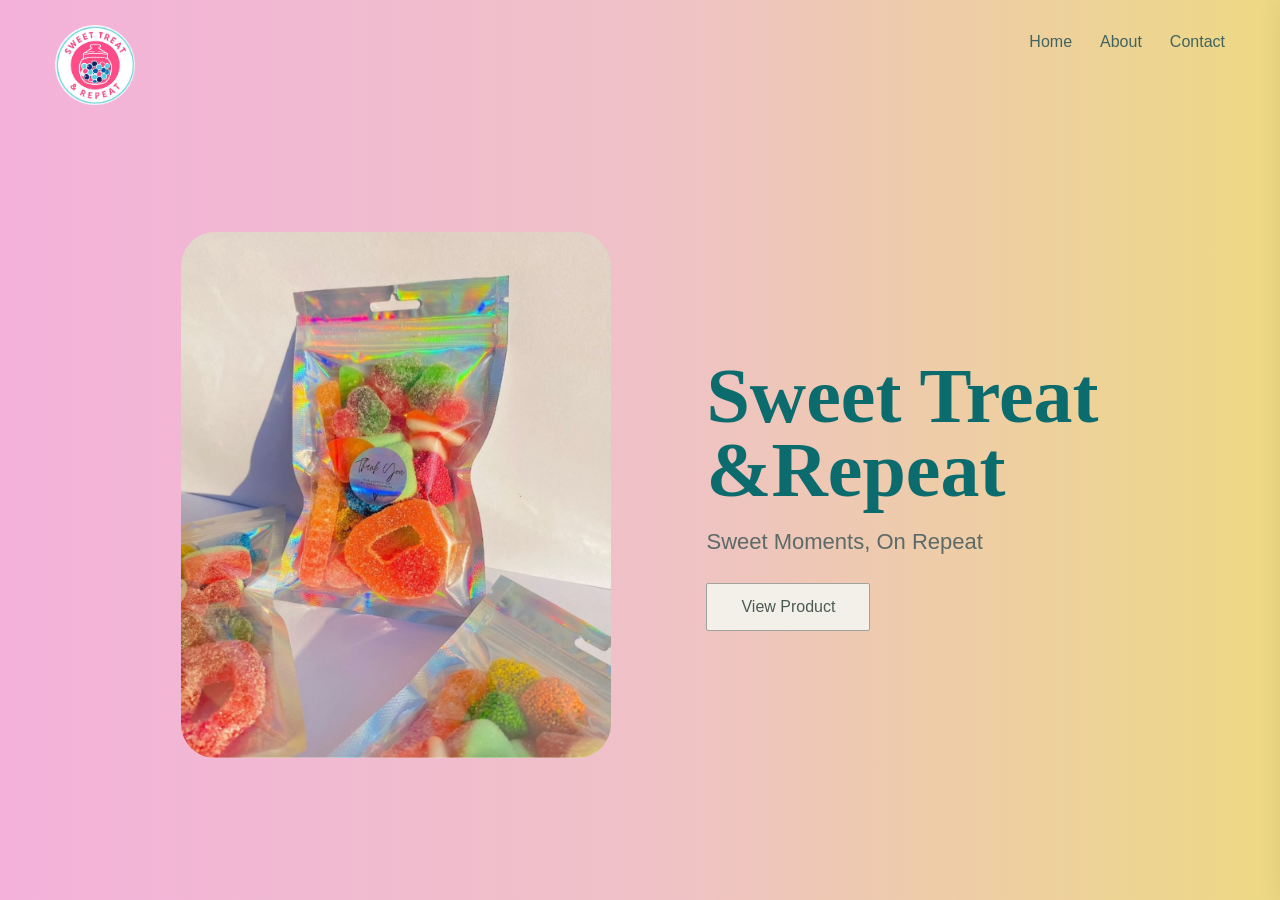
<file: index.html>
<!DOCTYPE html>
<html lang="en">
    <head>
        <meta charset="UTF-8"/>
        <meta name="viewport" content="width=device-width, initial-scale=1.0"/>
        <title>Sweet Treat & Repeat</title>
        <link rel="stylesheet" href="style.css"/>
    </head>
    <body>
        <section class="hero" id="home">
            <nav class="navbar">
                <div class="logo">
                    <img src="images/logo.png" alt="Sweet Treat & Repeat logo"/>
                </div>

                <ul class="nav-links">
                    <li><a href="index.html">Home</a></li>
                    <li><a href="about.html">About</a></li>
                    <li><a href="#" id="contactBtn">Contact</a></li>
                </ul>
            </nav>
            <div class="hero-content">
                <div class="hero-image">
                    <img src="images/sweets1.jpg" alt="Packet of sweets"/>
                </div>
                <div class="hero-text">
                    <h1>Sweet Treat<br>&Repeat</h1>
                    <p>Sweet Moments, On Repeat</p>
                    <a href="product.html" class="btn">View Product</a>
                </div>
            </div>
        </section>

  <div class="contact-panel" id="contactPanel">
  <button class="close-btn" id="closeBtn">&times;</button>

  <h2>Let’s Connect✨</h2>
  <h3>Find us on these platforms</h3>

  <a href="https://l.instagram.com/?u=https%3A%2F%2Fwww.tiktok.com%2F%40sweettreatnrepreat%3F_r%3D1%26_t%3DZS-9478CUru94e%26fbclid%3DPAZXh0bgNhZW0CMTEAc3J0YwZhcHBfaWQMMjU2MjgxMDQwNTU4AAGnqQNxLI7UsxtzFd8rFUBrEITfN7n86ZCOdQzpPsOJnC9Cd9imW26RFp6y-6o_aem_-W99cV4ZQ-0dHDFJr2DXXw&e=AUAcvOSJtZ9Cp7f2aGo4kvFcCtp1is47MUKvbhdfpJDvlgli-QrmzWEFqD7iP-lBpJms0yPKMhXOF9E3ZyAozcSrfk-o1l8o-yibQVIqpA"
   target="_blank"> ✨TikTok: STR - sweettreatnrepeat</a>
  <a href="https://www.instagram.com/sweettreatrepeat?utm_source=ig_web_button_share_sheet&igsh=ZDNlZDc0MzIxNw==" 
  target="_blank"> 📸Instagram: sweettreatrepeat</a>
  <h3>Make your order on</h3>
  <a href="https://wa.me/27827562082" target="_blank"> 💬WhatsApp: 082 756 2082</a>
</div>

<div class="overlay" id="overlay"></div>
<script src="script.js"></script>
    </body>
</html>
</file>
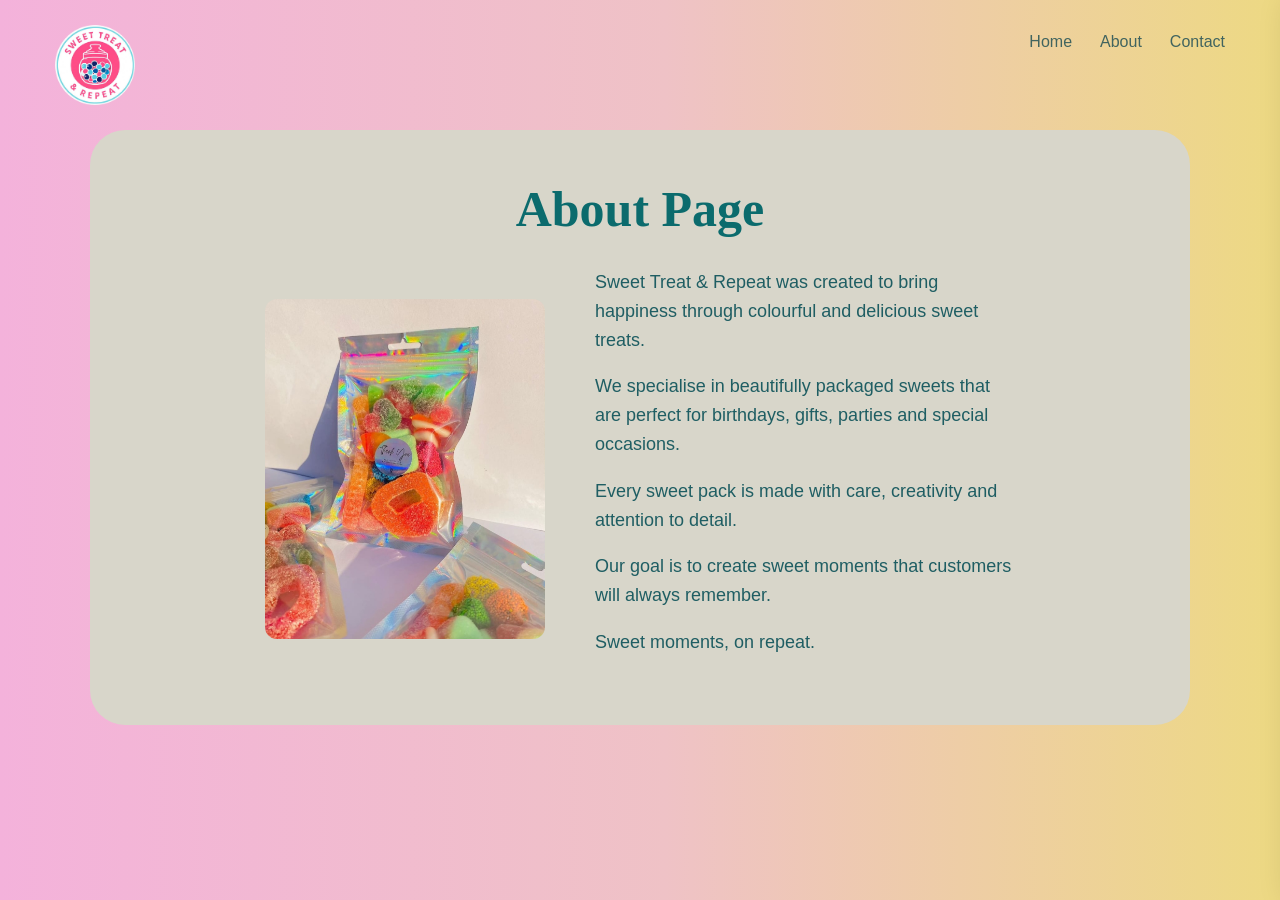
<file: about.html>
<!DOCTYPE html>
<html lang="en">
    <head>
        <meta charset="UTF-8">
        <meta name="viewport" content="width=device-width, initial-scale=1.0">

        <title>About | Sweet Treat & Repeat</title>

        <link rel="stylesheet" href="style.css">
    </head>
    <body>
      <div class="falling-sweets">
            <span>🍬</span>
            <span>🍭</span>
            <span>🍬</span>
            <span>🍭</span>
            <span>🍬</span>
            <span>🍭</span>
            <span>🍭</span>
            <span>🍬</span>
            <span>🍭</span>
            <span>🍬</span>
</div>
  <section class="about-page">

    <nav class="navbar">
      <div class="logo">
        <img src="images/logo.png" alt="Logo">
      </div>

      <ul class="nav-links">
        <li><a href="index.html">Home</a></li>
        <li><a href="about.html">About</a></li>
        <li><a href="#" id="contactBtn">Contact</a></li>
      </ul>
    </nav>

    <div class="about-container">
      <h1>About Page</h1>

      <div class="about-content">
        <div class="about-image">
          <img src="images/sweets1.jpg" alt="About image">
        </div>

        <div class="about-text">
          <p>Sweet Treat & Repeat was created to bring happiness through colourful and delicious sweet treats.</p>
          <p>We specialise in beautifully packaged sweets that are perfect for birthdays, gifts, parties and special occasions.</p>
          <p>Every sweet pack is made with care, creativity and attention to detail.</p>
          <p>Our goal is to create sweet moments that customers will always remember.</p>
          <p>Sweet moments, on repeat.</p>
        </div>
      </div>
    </div>

  </section>
  
  <div class="contact-panel" id="contactPanel">
  <button class="close-btn" id="closeBtn">&times;</button>

 <h2>Let’s Connect✨</h2>
  <h3>Find us on these platforms</h3>

  <a href="https://l.instagram.com/?u=https%3A%2F%2Fwww.tiktok.com%2F%40sweettreatnrepreat%3F_r%3D1%26_t%3DZS-9478CUru94e%26fbclid%3DPAZXh0bgNhZW0CMTEAc3J0YwZhcHBfaWQMMjU2MjgxMDQwNTU4AAGnqQNxLI7UsxtzFd8rFUBrEITfN7n86ZCOdQzpPsOJnC9Cd9imW26RFp6y-6o_aem_-W99cV4ZQ-0dHDFJr2DXXw&e=AUAcvOSJtZ9Cp7f2aGo4kvFcCtp1is47MUKvbhdfpJDvlgli-QrmzWEFqD7iP-lBpJms0yPKMhXOF9E3ZyAozcSrfk-o1l8o-yibQVIqpA"
   target="_blank"> ✨TikTok: STR - sweettreatnrepeat</a>
  <a href="https://www.instagram.com/sweettreatrepeat?utm_source=ig_web_button_share_sheet&igsh=ZDNlZDc0MzIxNw==" 
  target="_blank"> 📸Instagram: sweettreatrepeat</a>
  <h3>Make your order on</h3>
  <a href="https://wa.me/27827562082" target="_blank"> 💬WhatsApp: 082 756 2082</a>
</div>

<div class="overlay" id="overlay"></div>
 <script src="script.js"></script>
</body>
</html>
</file>
<file: style.css>
html{
  scroll-behavior: smooth;
}

/* RESET DEFAULT BROWSER STYLES */
* {
  margin: 0;              /* removes default spacing */
  padding: 0;             /* removes default padding */
  box-sizing: border-box; /* makes width include padding & border */
}

/* BODY = FULL SCREEN BACKGROUND */
body {
  font-family: Arial, sans-serif;
  min-height: 100vh; /* ensures full screen height */

  /* GRADIENT BACKGROUND (your Canva colors) */
  background: linear-gradient(
    90deg,
    #f4b2db 0%,   /* pink */
    #efc2c6 52%,  /* peach */
    #edd983 100%  /* yellow */
  );

  overflow-x: hidden; /* prevents horizontal scrolling */
}

/* MAIN HERO SECTION */
.hero {
  min-height: 100vh; /* fills entire screen vertically */
  width: 100%;

  /* spacing inside the section */
  padding: 25px 55px 40px;

  display: flex;
  flex-direction: column; /* stack navbar + content vertically */
}

/* NAVBAR (LOGO + LINKS) */
.navbar {
  display: flex;
  justify-content: space-between; /* logo left, links right */
  align-items: flex-start;        /* align at the top */
  margin-bottom: 25px;            /* space below navbar */
}

/* LOGO IMAGE */
.logo img {
  width: 80px;        /* controls logo size */
  height: 80px;
  object-fit: contain; /* keeps proportions correct */
  display: block;
}

/* NAVIGATION LINKS CONTAINER */
.nav-links {
  list-style: none; /* removes bullets */
  display: flex;    /* makes links horizontal */
  gap: 28px;        /* space between links */
  margin-top: 8px;  /* slight vertical alignment tweak */
}

/* INDIVIDUAL LINKS */
.nav-links a {
  text-decoration: none; /* removes underline */
  color: #41645f;        /* muted green */
  font-size: 16px;
  transition: 0.3s;      /* smooth hover effect */
}

/* HOVER EFFECT */
.nav-links a:hover {
  color: #0b6b6d; /* darker green */
}

/* MAIN CONTENT (IMAGE + TEXT) */
.hero-content {
  flex: 1; /* takes remaining vertical space */

  display: flex;
  align-items: center;       /* vertical alignment */
  justify-content: center;   /* center horizontally */

  gap: 95px; /* space between image and text */

  max-width: 1250px; /* prevents content from stretching too wide */
  width: 100%;
  margin: 0 auto; /* centers content */
}

/* PRODUCT IMAGE */
.hero-image img {
  width: 430px;      /* main image size */
  max-width: 100%;   /* responsive */
  border-radius: 34px; /* rounded corners like Canva */
  display: block;
}

/* TEXT CONTAINER */
.hero-text {
  max-width: 520px; /* keeps text readable */
}

/* MAIN HEADING */
.hero-text h1 {
  font-family: Georgia, serif; /* elegant font */
  font-size: 78px;             /* big title */
  line-height: 0.95;           /* tight spacing between lines */
  color: #0b6b6d;              /* main brand color */
  margin-bottom: 22px;
}

/* SUBTEXT */
.hero-text p {
  font-size: 22px;
  color: #5c6a68; /* softer gray-green */
  margin-bottom: 28px;
}

/* BUTTON */
.btn {
  display: inline-block; /* allows padding + sizing */

  padding: 14px 34px;
  background-color: #f3f0ea; /* soft cream color */
  color: #4b5b53;

  text-decoration: none;
  border: 1px solid #9ea39d;
  border-radius: 2px;

  font-size: 16px;

  transition: 0.3s; /* smooth hover */
}

/* BUTTON HOVER EFFECT */
.btn:hover {
  background-color: #ffffff;
  transform: translateY(-2px); /* slight lift effect */
}

/* ================= RESPONSIVENESS ================= */

/* TABLETS */
@media (max-width: 1100px) {

  .hero-content {
    gap: 55px; /* reduce spacing */
  }

  .hero-text h1 {
    font-size: 62px; /* smaller heading */
  }

  .hero-image img {
    width: 360px;
  }
}

/* MOBILE */
@media (max-width: 850px) {

  .hero {
    padding: 20px 25px 30px;
  }

  .navbar {
    flex-direction: column; /* stack logo + nav */
    gap: 15px;
  }

  .nav-links {
    margin-top: 0;
    gap: 18px;
  }

  .hero-content {
    flex-direction: column; /* stack image + text */
    text-align: center;
    gap: 35px;
  }

  .hero-text h1 {
    font-size: 48px;
  }

  .hero-text p {
    font-size: 18px;
  }
}
/* ======= ABOUT PAGE ===============*/
.about-page {
  min-height: 100vh;
  padding: 25px 55px 30px;
}

.about-container {
  max-width: 1100px;

  margin: 0 auto;

  background-color: #d8d6ca;

  border-radius: 35px;

  padding: 50px;
}

.about-container h1 {
  text-align: center;

  font-family: Georgia, serif;

  font-size: 50px;

  color: #0b6b6d;

  margin-bottom: 30px;
}

.about-content {
  display: flex;

  align-items: center;

  justify-content: center;

  gap: 50px;

  flex-wrap: wrap;
}

.about-image img {
  width: 280px;

  height: 340px;

  object-fit: cover;

  border-radius: 12px;
}

.about-text {
  max-width: 420px;
}

.about-text p {
  font-size: 18px;

  line-height: 1.6;

  color: #1f5e63;

  margin-bottom: 18px;
}
/*===== Contact panel ======= */
/* ================= CONTACT PANEL ================= */

.contact-panel {
  position: fixed;

  top: 0;
  right: -380px;

  width: 360px;
  height: 100vh;

  padding: 45px 35px;

  background: rgba(255, 255, 255, 0.18);

  backdrop-filter: blur(18px);

  border-left: 2px solid rgba(255, 255, 255, 0.3);

  box-shadow: -10px 0 30px rgba(0, 0, 0, 0.15);

  transition: 0.5s ease;

  z-index: 1000;
}

/* PANEL ACTIVE */
.contact-panel.active {
  right: 0;
}

/* TITLE */
.contact-panel h2 {
  font-family: Georgia, serif;

  font-size: 42px;

  color: #0b6b6d;

  margin-bottom: 45px;
}

/* CONTACT LINKS */
.contact-panel a {
  display: flex;

  align-items: center;

  gap: 14px;

  text-decoration: none;

  font-size: 19px;

  color: #124f54;

  background-color: rgba(255, 255, 255, 0.35);

  padding: 16px 18px;

  border-radius: 18px;

  margin-bottom: 22px;

  transition: 0.3s ease;
}

/* HOVER EFFECT */
.contact-panel a:hover {
  transform: translateX(8px);

  background-color: rgba(255, 255, 255, 0.55);

  color: #0b6b6d;
}

/* CLOSE BUTTON */
.close-btn {
  position: absolute;

  top: 18px;
  right: 22px;

  background: none;

  border: none;

  font-size: 40px;

  color: #0b6b6d;

  cursor: pointer;

  transition: 0.3s;
}

.close-btn:hover {
  transform: rotate(90deg);
}

/* DARK OVERLAY */
.overlay {
  position: fixed;

  top: 0;
  left: 0;

  width: 100%;
  height: 100vh;

  background: rgba(0, 0, 0, 0.35);

  backdrop-filter: blur(3px);

  display: none;

  z-index: 900;
}

.overlay.active {
  display: block;
}
/* ================= FALLING SWEETS ================= */

/* ================= FALLING SWEETS ================= */

.falling-sweets {
  position: fixed;

  top: 0;
  left: 0;
  width: 100%;
  height: 100%;
  overflow: hidden;
  pointer-events: none;
  z-index: 2;
}

/* INDIVIDUAL SWEETS */
.falling-sweets span {
  position: absolute;
  top: -60px;
  font-size: 42px;
  opacity: 0.75;
  animation: fall 14s linear infinite;
   will-change: transform;
}

/* SWEET POSITIONS */
.falling-sweets span:nth-child(1) {
  left: 1%;
  animation-delay: -2s;
}

.falling-sweets span:nth-child(2) {
  left: 8%;
  animation-delay: -5s;
}

.falling-sweets span:nth-child(3) {
  left: 15%;
  animation-delay: -8s;
}

.falling-sweets span:nth-child(4) {
  left: 22%;
  animation-delay: -3s;
}

.falling-sweets span:nth-child(5) {
  left: 38%;
  animation-delay: -10s;
}

.falling-sweets span:nth-child(6) {
  left: 58%;
  animation-delay: -6s;
}

.falling-sweets span:nth-child(7) {
  left: 67%;
  animation-delay: -12s;
}

.falling-sweets span:nth-child(8) {
  left: 78%;
  animation-delay: -4s;
}

.falling-sweets span:nth-child(9) {
  left: 89%;
  animation-delay: -9s;
}

.falling-sweets span:nth-child(10) {
  left: 94%;
  animation-delay: -7s;
}

/* FALL ANIMATION */
@keyframes fall {
  0% {
    transform: translateY(-60px) rotate(0deg);
  }

  50% {
    transform: translateY(50vh) translateX(25px) rotate(180deg);
  }

  100% {
    transform: translateY(110vh) translateX(-25px) rotate(360deg);
  }
}

/* KEEP ABOUT BOX ABOVE SWEETS */
.falling-sweets {
  z-index: 0;
}

/* Product page must be above sweets */
.product-page {
  position: relative;
  z-index: 2;
}

/* Cards must also stay above */
.product-card-large,
.highlight-box,
.order-box {
  position: relative;
  z-index: 3;
}
.about-container {
  position: relative;

  z-index: 10;
}

/* ================= PRODUCT PAGE ================= */

.product-page {
  min-height: 100vh;
  padding: 25px 55px 40px;
}

.product-layout {
  display: flex;
  justify-content: center;
  align-items: flex-start;
  gap: 70px;
  margin-top: 20px;
}

.product-card-large {
  width: 480px;
  background-color: #d8d6ca;
  border-radius: 25px;
  padding: 25px 38px;
}

.product-card-large h1 {
  font-family: Georgia, serif;
  font-size: 42px;
  color: #0b6b6d;
  margin-bottom: 25px;
}

.main-product-img {
  width: 100%;
  height: 350px;
  object-fit: cover;
  display: block;
}

.small-images {
  display: flex;
  gap: 22px;
  margin: 12px 0 18px;
}

.small-images img {
  width: 35px;
  height: 50px;
  object-fit: cover;
}

.product-card-large h2 {
  font-size: 24px;
  color: #111;
  margin-bottom: 8px;
}

.product-card-large p {
  font-size: 16px;
  line-height: 1.4;
  color: #111;
}

.product-side {
  width: 300px;
  display: flex;
  flex-direction: column;
  gap: 18px;
}

.highlight-box,
.order-box {
  background-color: #f3f0ea;
  border-radius: 18px;
  padding: 20px;
}

.highlight-box h3,
.order-box h3 {
  font-size: 18px;
  margin-bottom: 12px;
  color: #111;
}

.highlight-box p,
.order-box p {
  font-size: 16px;
  line-height: 1.5;
  margin-bottom: 15px;
}

.highlight-box hr {
  margin-bottom: 15px;
}

.whatsapp-btn {
  display: inline-block;
  width: 100%;
  text-align: center;
  background-color: #58a833;
  color: white;
  text-decoration: none;
  padding: 12px;
  border-radius: 8px;
  font-weight: bold;
  font-size: 17px;
}

.whatsapp-btn:hover {
  background-color: #46912a;
}
.product-card-large,
.highlight-box,
.order-box,
.navbar {
  position: relative;
  z-index: 5;
}
.small-images img {
  cursor: pointer;
}

.lightbox {
  display: none;
  position: fixed;
  z-index: 1000;
  inset: 0;
  background: rgba(0, 0, 0, 0.75);
  justify-content: center;
  align-items: center;
}

.lightbox.active {
  display: flex;
}

.lightbox img {
  max-width: 80%;
  max-height: 80%;
  border-radius: 20px;
}

.lightbox-close {
  position: absolute;
  top: 25px;
  right: 35px;
  background: none;
  border: none;
  color: white;
  font-size: 45px;
  cursor: pointer;
}

.lightbox-btn {
  position: absolute;
  background: white;
  color: #0b6b6d;
  border: none;
  font-size: 35px;
  padding: 10px 18px;
  border-radius: 50%;
  cursor: pointer;
}

.lightbox-btn.left {
  left: 40px;
}

.lightbox-btn.right {
  right: 40px;
}
.small-images {
  position: relative;
  z-index: 20;
}

.gallery-img {
  position: relative;
  z-index: 21;
  cursor: pointer;
  pointer-events: auto;
}

.falling-sweets {
  pointer-events: none;
}
</file>
